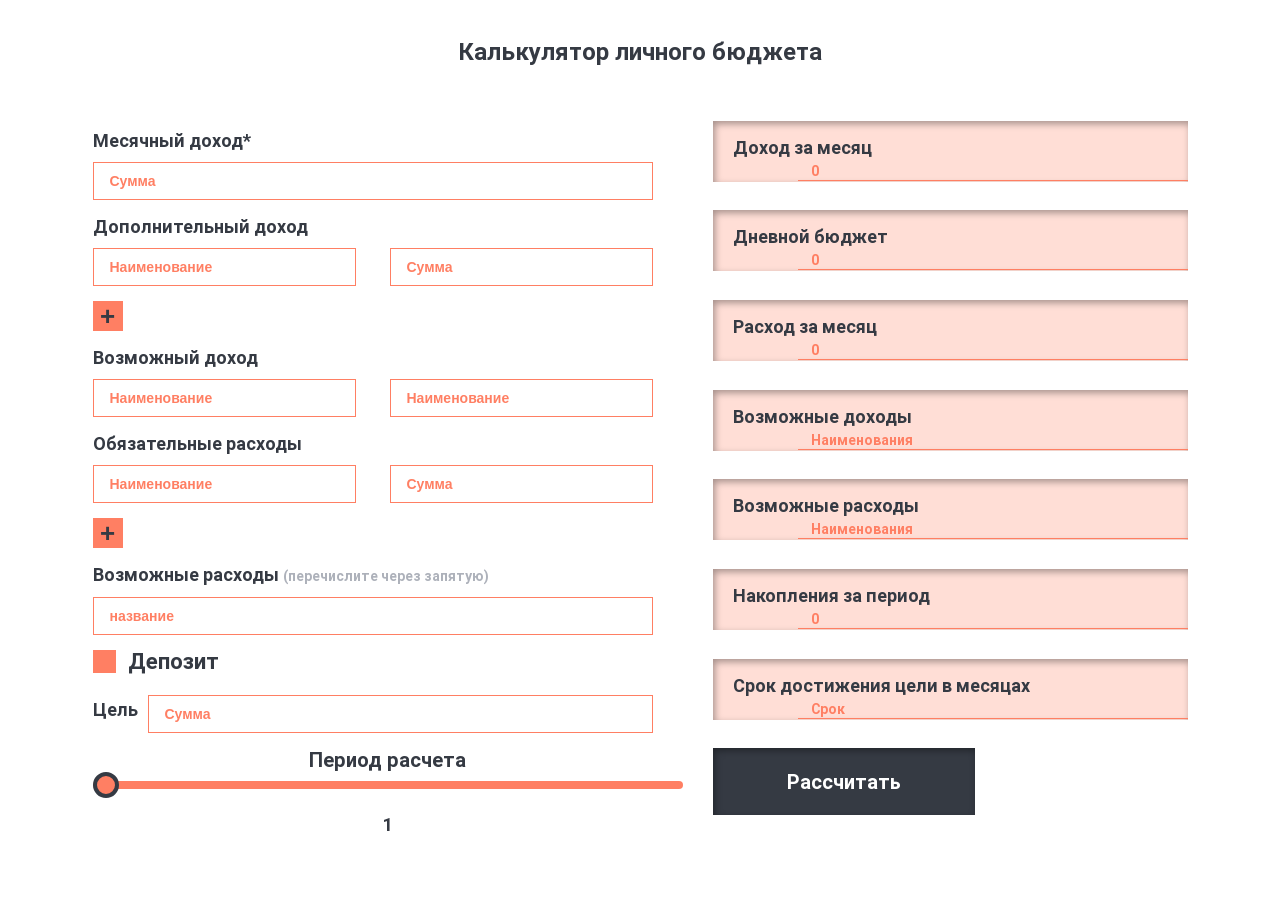
<file: index.html>
<!doctype html>
<html lang="pl">
<head>
    <meta charset="UTF-8">
    <meta name="viewport"
          content="width=device-width, user-scalable=no, initial-scale=1.0, maximum-scale=1.0, minimum-scale=1.0">
    <meta http-equiv="X-UA-Compatible" content="ie=edge">
    <link rel="preload" href="./font/Roboto-Bold.woff2" as="font" type="font/woff2" crossorigin>
    <link rel="stylesheet" href="./css/style.min.css">

    <title>Document</title>
</head>
<body>
<h1>Калькулятор личного бюджета</h1>
<section class="main">

    <div class="calc">

        <div class="data">
            <div class="salary">
                <div class="salary-title title">Месячный доход*</div>
                <input type="text" class="salary-amount" placeholder="Сумма">
            </div>

            <div class="income">
                <div class="income-title title">Дополнительный доход</div>
                <div class="income-items">
                    <input type="text" class="income-title" placeholder="Наименование">
                    <input type="text" class="income-amount" placeholder="Сумма">
                </div>

                <button class="btn_plus income_add">+</button>
            </div>

            <div class="additional_income">
                <div class="additional_income-title title">Возможный доход</div>
                <input type="text" class="additional_income-item" placeholder="Наименование">
                <input type="text" class="additional_income-item" placeholder="Наименование">
            </div>

            <div class="expenses">
                <div class="expenses-title title">Обязательные расходы</div>
                <div class="expenses-items">
                    <input type="text" class="expenses-title" placeholder="Наименование">
                    <input type="text" class="expenses-amount" placeholder="Сумма">
                </div>

                <button class="btn_plus expenses_add">+</button>
            </div>
            <div class="additional_expenses">
                <div class="additional_expenses-title title">Возможные расходы <span>(перечислите через запятую)</span></div>
                <input type="text" class="additional_expenses-item" placeholder="название">

            </div>

            <div class="deposit">
                <label class="deposit-label title">Депозит
                    <input id="deposit-check" type="checkbox">
                    <span class="deposit-checkmark"></span>
                </label>
                <select class="deposit-bank">
                    <option value="0">Процент</option>
                    <option value="0.03">Сбербанк</option>
                    <option value="0.05">Альфабанк</option>
                    <option value="0.09">Тинькофф</option>
                    <option value="other">Другой</option>
                </select>
                <div class="deposit-calc">
                    <input type="text" class="deposit-amount" placeholder="Сумма">
                    <input type="text" class="deposit-percent" placeholder="Процент" disabled>
                </div>
            </div>

            <div class="target">
                <span class="target-title title">Цель</span>
                <input type="text" class="target-amount" placeholder="Сумма">
            </div>

            <div class="period">
                <div class="title period-title">Период расчета</div>
                <input class="period-select" type="range" step="1" min="1" max="12" value="1">
                <div class="title period-amount">1</div>
            </div>

        </div>

        <div class="result">
            <div class="result-budget_month">
                <span class="title">Доход за месяц</span>
                <input type="text" class="result-total budget_month-value" placeholder="0" disabled>
            </div>
            <div class="result-budget_day">
                <span class="title">Дневной бюджет</span>
                <input type="text" class="result-total budget_day-value" placeholder="0">
            </div>

            <div class="result-expenses_month">
                <span class="title">Расход за месяц</span>
                <input type="text" class="result-total expenses_month-value" placeholder="0" disabled>
            </div>
            <div class="result-additional_income">
                <span class="title">Возможные доходы</span>
                <input type="text" class="result-total additional_income-value" placeholder="Наименования" disabled>
            </div>
            <div class="result-additional_expenses">
                <span class="title">Возможные расходы</span>
                <input type="text" class="result-total additional_expenses-value" placeholder="Наименования" disabled>
            </div>

            <div class="result-income_period">
                <span class="title">Накопления за период</span>
                <input type="text" class="result-total income_period-value" placeholder="0" disabled>
            </div>
            <div class="result-target_month">
                <span class="title">Срок достижения цели в месяцах</span>
                <input type="text" class="result-total target_month-value" placeholder="Срок" disabled>
            </div>
            <div class="control">
                <button id="start">Рассчитать</button>
                <button id="cancel">Сбросить</button>
            </div>
        </div>


    </div>


</section>
<!--<script src="./script/oop.js"></script>-->
<script src="./script/script.js"></script>
</body>
</html>
</file>
<file: css/style.min.css>
@font-face{font-family:Roboto;src:url(../font/Roboto-Bold.woff2) format("woff2"),url(../font/Roboto-Bold.woff) format("woff")}body{font-family:Roboto,sans-serif;color:#777;padding-top:40px}*{-webkit-box-sizing:border-box;box-sizing:border-box;margin:0;padding:0;outline:0}a,a:active,a:focus,a:hover,a:visited{text-decoration:none}.calc{display:-webkit-box;display:-ms-flexbox;display:flex;-ms-flex-wrap:wrap;flex-wrap:wrap;max-width:90%;margin:auto;-webkit-box-pack:center;-ms-flex-pack:center;justify-content:center}h1{color:#353a43;font-size:24px;font-weight:700;line-height:24px;text-align:center;margin-bottom:50px}.title{color:#353a43;font-size:18px;font-weight:700;line-height:24px;margin-top:15px}.title span{font-size:14px;color:#adb1ba}.data>div{padding-right:30px}.data input[type=text]{height:20px;padding:18px 16px;border:1px solid #ff7f63;margin:9px 30px 0 0;width:263px}.data input[type=text]::-webkit-input-placeholder{color:#ff7f63;font-size:14px;font-weight:700;line-height:24px}.data input[type=text]:-moz-placeholder{color:#ff7f63;font-size:14px;font-weight:700;line-height:24px}.data input[type=text]::-moz-placeholder{color:#ff7f63;font-size:14px;font-weight:700;line-height:24px}.data input[type=text]:-ms-input-placeholder{color:#ff7f63;font-size:14px;font-weight:700;line-height:24px}.data .btn_plus{width:30px;height:30px;text-align:center;line-height:30px;background-color:#ff7f63;color:#353a43;outline:0;border:none;font-size:26px;font-weight:700;cursor:pointer;margin-top:15px}.data .btn_plus:hover{-webkit-box-shadow:inset 2px 3px 7px rgba(0,0,0,.35);box-shadow:inset 2px 3px 7px rgba(0,0,0,.35)}.data .additional_expenses-item,.data .salary-amount{width:calc(100% - 30px)!important}.data .deposit-label{display:block;position:relative;padding-left:35px;margin-bottom:12px;cursor:pointer;font-size:22px;-webkit-user-select:none;-moz-user-select:none;-ms-user-select:none;user-select:none}.data .deposit-label input{position:absolute;opacity:0;cursor:pointer;height:0;width:0}.data .deposit-label .deposit-checkmark{position:absolute;top:0;left:0;height:23px;width:23px;background-color:#ff7f63}.data .deposit-label .deposit-checkmark:after{content:"";position:absolute;display:none;left:9px;top:5px;width:5px;height:10px;border:solid #353a43;border-width:0 3px 3px 0;-webkit-transform:rotate(45deg);transform:rotate(45deg)}.data .deposit-label:hover input~.deposit-checkmark{background-color:#ff7f63;-webkit-box-shadow:inset 2px 3px 7px rgba(0,0,0,.35);box-shadow:inset 2px 3px 7px rgba(0,0,0,.35)}.data .deposit-label input:checked~.deposit-checkmark:after{display:block}.data .deposit-bank{display:none;font-family:Roboto,sans-serif;font-size:14px;font-variant:small-caps;font-weight:700;color:#444;line-height:1.3;padding:.6em 1.4em .5em .8em;width:263px;max-width:100%;-webkit-box-sizing:border-box;box-sizing:border-box;margin:0;-webkit-box-shadow:inset 2px 3px 7px rgba(0,0,0,.35);box-shadow:inset 2px 3px 7px rgba(0,0,0,.35);border:1px solid #ff7f63;background-color:#ff7f63;cursor:pointer;-moz-appearance:none;-webkit-appearance:none;appearance:none;background-image:url(../img/arrow.svg);background-repeat:no-repeat,repeat;background-position:right .7em top 50%,0 0;background-size:20px auto,100%}.data .deposit-bank::-ms-expand{display:none}.data .deposit-bank:hover{border-color:#888}.data .deposit-bank:focus{border-color:#aaa;color:#222;outline:0}.data .deposit-bank option{font-weight:400}.data .deposit-amount,.data .deposit-percent{display:none}.data .target{display:-webkit-box;display:-ms-flexbox;display:flex}.data .target-title{margin:auto 10px auto auto}.data .target-amount{-webkit-box-flex:1;-ms-flex-positive:1;flex-grow:1}.data .period{text-align:center}.data .period-title{font-size:20px;text-align:center}.data .period input[type=range].period-select{-webkit-appearance:none;width:100%;margin:9px 0}.data .period input[type=range].period-select:focus{outline:0}.data .period input[type=range].period-select::-webkit-slider-runnable-track{width:100%;height:8px;cursor:pointer;background:#ff7f63;border-radius:25px;border:0 solid #000001}.data .period input[type=range].period-select::-webkit-slider-thumb{border:4px solid #353a43;height:26px;width:26px;border-radius:50px;background:#ff7f63;cursor:pointer;-webkit-appearance:none;margin-top:-9px}.data .period input[type=range].period-select:focus::-webkit-slider-runnable-track{background:#ff7f63}.data .period input[type=range].period-select::-moz-range-track{width:100%;height:8px;cursor:pointer;background:#ff7f63;border-radius:25px;border:0 solid #000001}.data .period input[type=range].period-select::-moz-range-thumb{border:4px solid #353a43;height:26px;width:26px;border-radius:50px;background:#ff7f63;cursor:pointer}.data .period input[type=range].period-select::-ms-track{width:100%;height:8px;cursor:pointer;background:0 0;border-color:transparent;color:transparent}.data .period input[type=range].period-select::-ms-fill-lower,.data .period input[type=range].period-select::-ms-fill-upper{background:#ff7f63;border:0 solid #000001;border-radius:50px}.data .period input[type=range].period-select::-ms-thumb{border:4px solid #353a43;width:26px;border-radius:50px;background:#ff7f63;cursor:pointer;height:8px}.data .period input[type=range].period-select:focus::-ms-fill-lower,.data .period input[type=range].period-select:focus::-ms-fill-upper{background:#ff7f63}.result{display:-webkit-box;display:-ms-flexbox;display:flex;-webkit-box-orient:vertical;-webkit-box-direction:normal;-ms-flex-direction:column;flex-direction:column;-ms-flex-pack:distribute;justify-content:space-around}.result div{width:100%;-webkit-box-shadow:inset 2px 3px 7px rgba(0,0,0,.35);box-shadow:inset 2px 3px 7px rgba(0,0,0,.35);background-color:rgba(255,127,99,.26);color:#353a43;padding:15px 0 1px 20px;margin-bottom:15px}.result div span{display:block}.result div input{min-width:390px;margin-left:65px;padding-left:13px;border:none;outline:0;border-bottom:1px solid #ff7f63;color:#ff7f63;font-family:Roboto;font-size:14px;font-weight:700;background-color:transparent}.result div input::-webkit-input-placeholder{color:#ff7f63;font-size:14px;font-weight:700;line-height:24px}.result div input:-moz-placeholder{color:#ff7f63;font-size:14px;font-weight:700;line-height:24px}.result div input::-moz-placeholder{color:#ff7f63;font-size:14px;font-weight:700;line-height:24px}.result div input:-ms-input-placeholder{color:#ff7f63;font-size:14px;font-weight:700;line-height:24px}.result .title{margin-top:0}.result .control{background-color:transparent;-webkit-box-shadow:none;box-shadow:none;display:-webkit-box;display:-ms-flexbox;display:flex;-webkit-box-pack:justify;-ms-flex-pack:justify;justify-content:space-between;padding:0}.result #cancel{display:none}.result #cancel,.result #start{width:262px;height:67px;-webkit-box-shadow:inset 2px 3px 7px rgba(0,0,0,.35);box-shadow:inset 2px 3px 7px rgba(0,0,0,.35);background-color:#353a43;color:#fff;font-size:20px;font-family:Roboto;font-weight:700;line-height:24px;cursor:pointer;border:none;outline:transparent}.result #cancel:hover,.result #start:hover{opacity:.7}.result #cancel:active,.result #start:active{background-color:#ff7f63;color:#fff;opacity:1}
</file>
